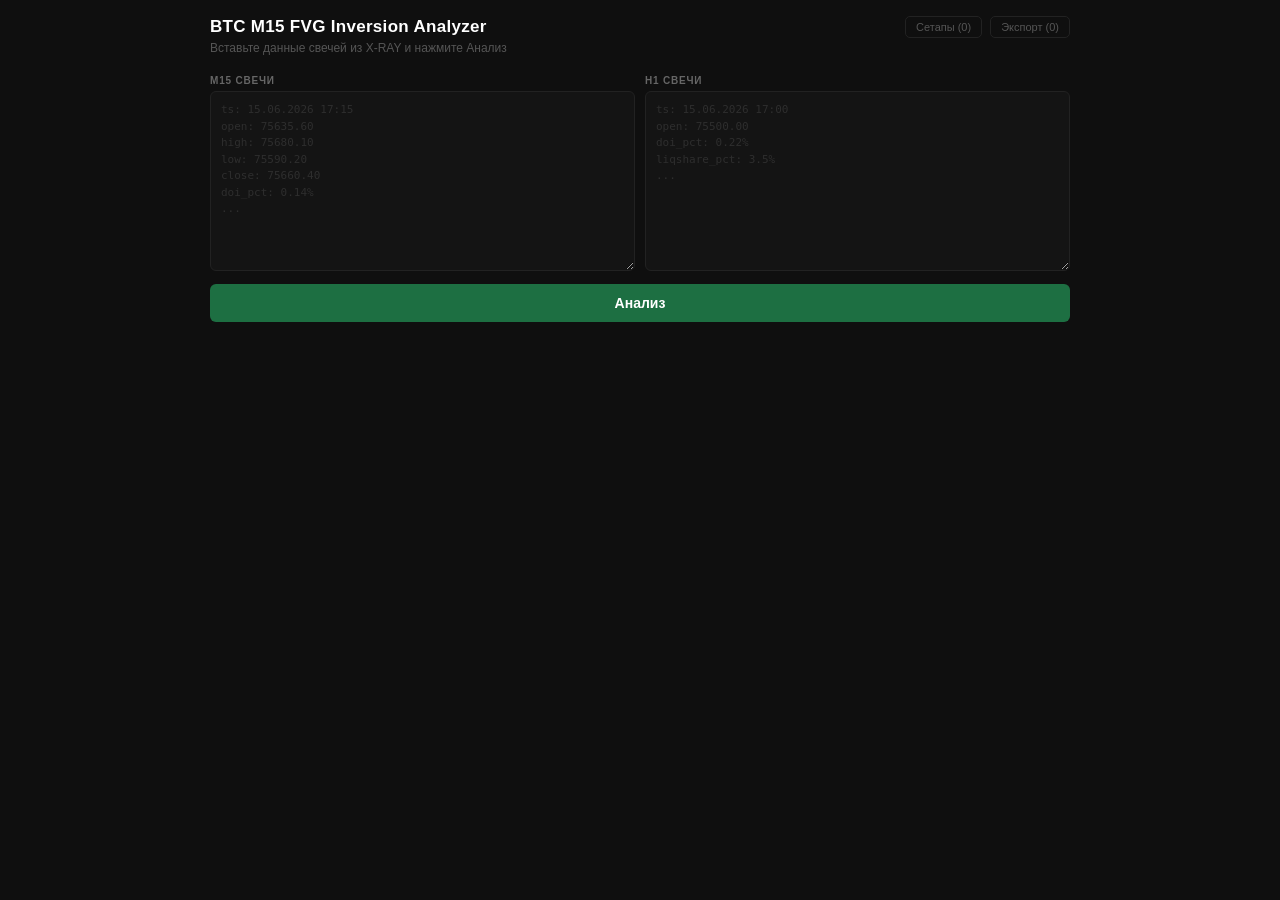
<file: index.html>
<!DOCTYPE html>
<html lang="ru">
<head>
  <meta charset="UTF-8">
  <meta name="viewport" content="width=device-width, initial-scale=1.0">
  <title>BTC M15 FVG Inversion</title>
  <link rel="stylesheet" href="css/style.css?v=1787237256">
</head>
<body>
<div class="app">

  <div class="header">
    <div class="header-top">
      <h1>BTC M15 FVG Inversion Analyzer</h1>
      <div style="display:flex;gap:8px">
        <button class="btn-export" id="btnSetups" onclick="openSetupsModal()">Сетапы (0)</button>
        <button class="btn-export" id="btnExport" onclick="exportSetups()">Экспорт (0)</button>
      </div>
    </div>
    <p>Вставьте данные свечей из X-RAY и нажмите Анализ</p>
  </div>

  <div class="input-grid">
    <div class="input-block">
      <label>M15 свечи</label>
      <textarea id="m15Input" placeholder="ts: 15.06.2026 17:15&#10;open: 75635.60&#10;high: 75680.10&#10;low: 75590.20&#10;close: 75660.40&#10;doi_pct: 0.14%&#10;..."></textarea>
    </div>
    <div class="input-block">
      <label>H1 свечи</label>
      <textarea id="h1Input" placeholder="ts: 15.06.2026 17:00&#10;open: 75500.00&#10;doi_pct: 0.22%&#10;liqshare_pct: 3.5%&#10;..."></textarea>
    </div>
  </div>

  <button class="btn-analyze" onclick="runAnalysis()">Анализ</button>

  <div class="errors" id="errors"></div>
  <div class="report" id="report"></div>

  <!-- ── Расширенный анализ ─────────────────────────────────── -->
  <div class="ext-section" id="extSection">

    <div class="ext-divider">
      <div class="ext-divider-line"></div>
      <span class="ext-divider-label">Расширенный анализ</span>
      <div class="ext-divider-line"></div>
    </div>

    <!-- Тренд D -->
    <div class="ext-card">
      <div class="ext-card-label">Тренд D</div>
      <div class="ext-trend-row">
        <button class="ext-trend-btn" id="extTrendLong"  onclick="setExtTrend('long')">ЛОНГ</button>
        <button class="ext-trend-btn" id="extTrendShort" onclick="setExtTrend('short')">ШОРТ</button>
      </div>
      <div id="extSetupTypeTag" style="margin-top:8px;display:flex;align-items:center;gap:8px;min-height:24px"></div>
      <div id="extCounterBanner" class="ext-counter-banner" style="display:none">
        ⚠ СТРОГАЯ РЕКОМЕНДАЦИЯ: риск/ревард 1:1, встать в б/у до слома старшей структуры
      </div>
      <details class="ext-trend-details">
        <summary id="extTrendSummary">Как определять тренд D</summary>
        <div class="ext-trend-info">
          <p class="ext-ti-lead">Перед поиском сделки определяем тренд на D. Тренд действует, пока дневная структура не сломана.</p>

          <div class="ext-ti-section">
            <div class="ext-ti-heading">Слом структуры D</div>
            <ul class="ext-ti-list">
              <li>Ключевая вершина (для лонга — минимум, для шорта — максимум) пробита <b>телом</b> свечи</li>
              <li>Следующая свеча <b>закрепляет</b> пробой закрытием по ту сторону</li>
              <li>Пробой одной свечой без закрепления — <b>ложный</b>, сломом не считается</li>
            </ul>
          </div>

          <div class="ext-ti-section">
            <div class="ext-ti-heading">SMS — ранний признак смены</div>
            <ul class="ext-ti-list">
              <li>Слом <b>микроструктуры</b> на D происходит раньше слома глобальной структуры</li>
              <li>Служит первым предупреждением о возможном развороте тренда</li>
            </ul>
          </div>

          <img src="img/trend-d-structure.png" alt="Структура D" class="ext-trend-img" onerror="this.style.display='none'">
        </div>
      </details>
    </div>

    <!-- Старший фактор -->
    <div class="ext-card">
      <div class="ext-card-label">Старший фактор</div>
      <div class="ext-row">
        <div class="ext-field">
          <span class="ext-field-label">Снятие ликвидности</span>
          <select id="extSweep" class="ext-select" onchange="extSyncReturn()">
            <option value="none">Снятия нет</option>
            <option value="h4">Снятие H4</option>
            <option value="d">Снятие D</option>
            <option value="w">Снятие W</option>
          </select>
        </div>
        <div class="ext-field">
          <span class="ext-field-label">Тест имбаланса</span>
          <select id="extImbalance" class="ext-select">
            <option value="none">Теста нет</option>
            <option value="h4">Тест имба H4</option>
            <option value="d">Тест имба D</option>
            <option value="w">Тест имба W</option>
          </select>
        </div>
      </div>
      <div class="ext-field">
        <span class="ext-field-label">Тест OB</span>
        <select id="extOb" class="ext-select">
          <option value="none">OB нет</option>
          <option value="h4">Тест OB H4</option>
          <option value="dw">Тест OB D/W</option>
        </select>
      </div>
    </div>

    <!-- Возврат и дистанция -->
    <div class="ext-card">
      <div class="ext-card-label">Возврат и дистанция</div>
      <div class="ext-row">
        <div class="ext-field">
          <span class="ext-field-label">Возврат за снятый уровень</span>
          <select id="extReturn" class="ext-select" disabled>
            <option value="no">Возврата не было</option>
            <option value="yes">Возврат был</option>
          </select>
        </div>
        <div class="ext-field">
          <span class="ext-field-label">Дистанция · авто</span>
          <div class="ext-auto-val" id="extDistDisplay">—</div>
        </div>
      </div>
    </div>

    <!-- OI авто -->
    <div class="ext-card">
      <div class="ext-card-label">OI · авто</div>
      <div class="ext-row">
        <div class="ext-field">
          <span class="ext-field-label">Чистый OI (net)</span>
          <div class="ext-auto-val" id="extOiRangeDisplay">—</div>
        </div>
        <div class="ext-field">
          <span class="ext-field-label">Тип набора OI</span>
          <div class="ext-auto-val" id="extOiTypeDisplay">—</div>
        </div>
      </div>
    </div>

    <!-- MACD -->
    <div class="ext-card">
      <div class="ext-card-label">MACD</div>
      <div id="extMacdBox"></div>
    </div>

    <button class="ext-calc-btn" onclick="calculateExt()">Рассчитать</button>

    <div id="extResult"></div>
    <div id="extCombined"></div>

    <button class="btn-save" id="btnSave" onclick="openSaveModal()">Сохранить сетап</button>

  </div>

</div>

<!-- ── Save Modal ── -->
<div class="modal-overlay" id="saveModal">
  <div class="modal">
    <div class="modal-title">Сохранить сетап</div>
    <div class="modal-field">
      <label>Исход</label>
      <select id="saveOutcome" onchange="onOutcomeChange()">
        <option value="">— выберите —</option>
        <option value="тейк">Тейк</option>
        <option value="стоп">Стоп</option>
      </select>
    </div>
    <div class="modal-field" id="saveRRRow" style="display:none">
      <label>R/R</label>
      <input type="text" id="saveRR" placeholder="например 1:1.5">
    </div>
    <div class="modal-field">
      <label>Старший контекст</label>
      <select id="saveSeniorCtx">
        <option value="">— выберите —</option>
        <option value="есть">Есть старший контекст</option>
        <option value="нет">Нет старшего контекста</option>
      </select>
    </div>
    <div class="modal-field">
      <label>Реальная глубина теста</label>
      <select id="saveTestDepth">
        <option value="">— выберите —</option>
        <option value="Мелкий">Мелкий</option>
        <option value="Средний">Средний</option>
        <option value="Глубокий">Глубокий</option>
        <option value="К Pivot">К Pivot</option>
        <option value="Провал">Провал</option>
        <option value="Без теста">Без теста</option>
      </select>
    </div>
    <div class="modal-field">
      <label>Расхождение теста с реальностью</label>
      <select id="saveTestMismatch">
        <option value="">— выберите —</option>
        <option value="да">Да</option>
        <option value="нет">Нет</option>
      </select>
    </div>
    <div class="modal-field">
      <label>Цена теста (фактическая)</label>
      <input type="text" id="saveActualTestPrice" placeholder="необязательно">
    </div>
    <div class="modal-field">
      <label>Заметка</label>
      <textarea id="saveNotes" rows="2" placeholder="необязательно"></textarea>
    </div>
    <div class="modal-actions">
      <button class="btn-modal-cancel" onclick="closeSaveModal()">Отмена</button>
      <button class="btn-modal-confirm" onclick="confirmSave()">Сохранить</button>
    </div>
  </div>
</div>

<!-- ── Setups Modal ── -->
<div class="modal-overlay" id="setupsModal">
  <div class="modal modal-wide">
    <div class="modal-title" id="setupsModalTitle">Сохранённые сетапы</div>
    <div class="setups-list" id="setupsList"></div>
    <div class="modal-actions">
      <button class="btn-modal-cancel" onclick="closeSetupsModal()">Закрыть</button>
      <button class="btn-delete-all" id="btnDeleteAll" onclick="deleteAllSetups()">Удалить все</button>
    </div>
  </div>
</div>

<script src="js/parser.js?v=1787237256"></script>
<script src="js/detection.js?v=1787237256"></script>
<script src="js/metrics.js?v=1787237256"></script>
<script src="js/scoring.js?v=1787237256"></script>
<script src="js/scoring_mvp.js?v=1787237256"></script>
<script>

// ── Последний анализ (для сохранения) ────────────────────────
let _lastSc = null, _lastDet = null, _lastMx = null;

// ── Цвета ─────────────────────────────────────────────────────
const VERDICT_COLORS = {
  'Сильный сетап':       '#2ea043',
  'Рабочий сетап':       '#3fb950',
  'Стандартная инверсия':'#d4a017',
  'Ослабленная инверсия':'#e38a11',
  'Не брать':            '#c0392b',
};

function scoreColor(score, max) {
  const p = score / max;
  if (p >= 0.70) return '#2ea043';
  if (p >= 0.40) return '#d4a017';
  return '#c0392b';
}

const TEST_COLORS = {
  'Мелкий':       '#2ea043',
  'Средний':      '#d4a017',
  'Глубокий':     '#e38a11',
  'К Pivot':      '#c0392b',
  'Риск провала': '#c0392b',
  'Без теста':    '#555',
};


function testIndicatorHtml(et, invClose, pivotVal) {
  const lv  = et.level;
  const rng = et.range;

  const z = (id, color) => {
    if (id === lv) {
      return `<div class="ts-zone" style="background:${color}18;color:${color}">
        <span>${id}</span><span class="ts-zone-range">${rng}</span>
      </div>`;
    }
    return `<div class="ts-zone inactive">${id}</div>`;
  };

  const noTestHtml = lv === 'Без теста'
    ? `<div class="ts-zone" style="background:#3fb95018;color:#3fb950"><span>↑ Без теста</span><span class="ts-zone-range">тест не ожидается</span></div>`
    : `<div class="ts-zone inactive" style="font-size:10px">↑ Без теста</div>`;

  const provalHtml = lv === 'Риск провала'
    ? `<div class="ts-zone" style="background:#c0392b18;color:#c0392b"><span>↓ Риск провала</span><span class="ts-zone-range">${rng}</span></div>`
    : `<div class="ts-zone inactive" style="font-size:10px">↓ Риск провала</div>`;

  return `<div class="test-scale">
    ${noTestHtml}
    <div class="ts-sep"></div>
    <div class="ts-marker ts-inv">● Инверсия · ${invClose}</div>
    ${z('Мелкий',  '#2ea043')}
    ${z('Средний', '#d4a017')}
    ${z('Глубокий', '#e38a11')}
    <div class="ts-sep"></div>
    <div class="ts-marker ts-piv">● Pivot · ${pivotVal}</div>
    ${provalHtml}
  </div>`;
}

function chipColor(label, mx, det) {
  const g = mx.gross_oi ?? 0;
  const n = mx.net_oi   ?? 0;
  const r = (mx.retention_ratio ?? 1) * 100;
  const s = det.skew_depth ?? 0;
  const h = mx.h1_doi_pct ?? 0;
  const l = mx.inv_liqshare_pct ?? 0;
  if (label === 'gross OI')    return g < 0.20 ? '#e05555' : null;
  if (label === 'net OI')      return n < 0.10 ? '#e05555' : n < 0.20 ? '#d4a017' : null;
  if (label === 'retention')   return r < 15   ? '#e05555' : r < 40   ? '#d4a017' : null;
  if (label === 'skew depth') {
    const z = mx.ip_zone;
    if (z === 'critical' || z === 'outside') return '#e05555';
    if (z === 'weak') return '#d4a017';
    return null;
  }
  if (label === 'OI за окно')  return n < 0    ? '#e05555' : n < 0.20  ? '#d4a017' : null;
  // пороги по калибровке X-RAY: 0.3% — сквиз, 0.2% — предупреждение
  if (label === 'ликвидации')  return l >= 0.3 ? '#e05555' : l >= 0.2 ? '#d4a017' : null;
  return null;
}

function h1LimbHtml(limbPct, direction) {
  if (limbPct == null) return '<span style="color:#777">не определены</span>';
  const abs        = Math.abs(limbPct).toFixed(0);
  const longShare  = ((1 + limbPct / 100) / 2 * 100).toFixed(1);
  const shortShare = ((1 - limbPct / 100) / 2 * 100).toFixed(1);
  const G = '#3fb950', R = '#e05555', N = '#555';
  // Нижняя строка — просто опознание сторон: лонги зелёным, шорты красным.
  const sub = `<br><span style="font-size:10px;color:${N}">Из 100% ликвидаций: </span><span style="font-size:10px;color:${G}">${longShare}% — лонгов</span><span style="font-size:10px;color:${N}">, </span><span style="font-size:10px;color:${R}">${shortShare}% — шортов</span>`;
  if (Math.abs(limbPct) < 5) return `<span style="color:${N}">поровну</span>${sub}`;
  const side = limbPct > 0 ? 'лонгов' : 'шортов';
  // Цвет верхней строки — по смыслу для сделки, а не по знаку.
  // Вынесло нашу сторону — предупреждение. Вынесло противоположную — топливо.
  const against = direction === 'long' ? limbPct > 0 : limbPct < 0;
  const C   = against ? R : G;
  const tag = against ? ' — выбило нашу сторону' : ' — выбило противоположную сторону';
  return `<span style="color:${C}">перевес ликвидаций в сторону ${side} на ${abs}%${tag}</span>${sub}`;
}

function h1CvdHtml(sign) {
  if (sign === 1)  return '<span style="color:#3fb950">▲ суммарная лонговая агрессия</span>';
  if (sign === -1) return '<span style="color:#e05555">▼ суммарная шортовая агрессия</span>';
  return '— нейтрально';
}

function skewHint(sd, mx) {
  const z = mx?.ip_zone;
  if (z === 'critical') return 'implied_price ниже Pivot — стоп';
  if (z === 'outside')  return 'implied_price ниже зоны FVG — тест может уйти глубже';
  if (z === 'weak')     return 'implied_price в нижней части FVG — тест вглубь зоны';
  if (z === 'strong') {
    if (sd == null || sd <= 0) return 'implied_price выше инверсии';
    if (sd < 0.33) return 'implied_price в верхней части FVG — поддержка сильная';
    return 'implied_price в верхней части FVG';
  }
  return null;
}

function oiZoneHtml(below, fvg, inv, pctFn) {
  const cell = (lbl, val, col) => {
    const w = Math.min(100, Math.round((val ?? 0) * 100));
    return `<div class="oi-zone-cell">
      <div class="oi-zone-cell-label">${lbl}</div>
      <div class="oi-zone-cell-value" style="color:${col}">${pctFn(val)}</div>
      <div class="oi-zone-mini-bar"><div class="oi-zone-mini-fill" style="width:${w}%;background:${col}"></div></div>
    </div>`;
  };
  return `<div class="oi-zone-block">
    <div class="oi-zone-title">OI по зонам</div>
    <div class="oi-zone-grid">
      ${cell('перед FVG',       below, '#3fb950')}
      ${cell('внутри FVG',     fvg,   '#f0c020')}
      ${cell('свеча инверсии', inv,   '#d45010')}
    </div>
  </div>`;
}

// ── Построение отчёта ─────────────────────────────────────────
function buildReport(sc, det, mx) {
  const vColor = VERDICT_COLORS[sc.verdict] || '#888';
  const b      = sc.blocks;

  // Направление
  const dirClass = det.direction === 'long' ? 'badge-long' : 'badge-short';
  const dirText  = det.direction === 'long' ? 'LONG' : 'SHORT';

  // CVD badge
  const isLong      = det.direction === 'long';
  const cvdSign     = mx.m15_cvd_sign ?? 0;
  const cvdNeutral  = cvdSign === 0;
  const cvdWithDir  = !cvdNeutral && (isLong ? cvdSign > 0 : cvdSign < 0);
  const cvdBadgeCls = cvdNeutral ? 'badge-cvd-neutral' : (cvdSign > 0 ? 'badge-cvd-long' : 'badge-cvd-short');
  const cvdBadgeTxt = cvdNeutral ? '— CVD' : (cvdSign > 0 ? '▲ CVD лонг' : '▼ CVD шорт');
  const cvdStatusCls = cvdNeutral ? 'cvd-status-neutral' : (cvdWithDir ? 'cvd-status-ok' : 'cvd-status-warn');

  // FVG размер
  const fvgSize = det.fvg.imb_range_pct < 0.15 ? 'малый'
                : det.fvg.imb_range_pct <= 0.40 ? 'средний' : 'большой';

  // ── Карточка вердикта ─────────────────────────────────────
  const verdictCard = `
    <div class="rc verdict-card" style="border-left-color: ${vColor}">
      <div class="score-row">
        <div class="score-num" style="color:${vColor}">${sc.total}<span class="score-denom">/100</span></div>
        <div class="verdict-label" style="color: ${vColor}">${sc.verdict}</div>
      </div>
      <div class="total-bar-track">
        <div class="total-bar-fill" style="width: ${sc.total}%; background: ${vColor}"></div>
      </div>
      <div class="meta-row">
        <span class="badge ${dirClass}">${dirText}</span>
        <span class="meta-tag">FVG <b>${det.fvg.lower_fvg} – ${det.fvg.upper_fvg}</b> · ${det.fvg.imb_range_pct}% (${fvgSize})</span>
        <span class="meta-tag">Pivot <b>${det.pivot.value}</b></span>
        <span class="meta-tag">Инверсия <b>${det.inversion.close}</b></span>
      </div>
      <div class="cvd-row">
        <span class="badge ${cvdBadgeCls}">${cvdBadgeTxt}</span>
        <span class="cvd-row-status ${cvdStatusCls}">${cvdNeutral ? '— CVD нейтрален' : cvdWithDir ? '✓ Поток подтверждает направление' : '✕ Дивергенция — поток против'}</span>
      </div>
    </div>`;

  // ── Итоговое заключение ───────────────────────────────────
  const conclusionCard = sc.conclusion ? `
    <div class="rc conclusion-card">
      <div class="section-title">Аналитическое заключение</div>
      <p class="conclusion-text">${sc.conclusion}</p>
    </div>` : '';

  // ── Стоп-флаги ────────────────────────────────────────────
  const stopHtml = sc.stopFlags.length > 0 ? `
    <div class="rc flags-card">
      <div class="section-title">Стоп-флаги</div>
      ${sc.stopFlags.map(f => `<div class="flag-item flag-stop">⛔ ${f}</div>`).join('')}
    </div>` : '';

  // ── Красные флаги ─────────────────────────────────────────
  const redHtml = sc.redFlags.length > 0 ? `
    <div class="rc flags-card">
      <div class="section-title">Предупреждения</div>
      ${sc.redFlags.map(f => `<div class="flag-item flag-red">⚠ ${f}</div>`).join('')}
    </div>` : '';

  // ── Блоки ─────────────────────────────────────────────────
  const BLOCKS = [
    { key:'block1', name:'Energy',           max:14 },
    { key:'block2', name:'OI Placement',     max:11 },
    { key:'block3', name:'OI Retention',     max:13 },
    { key:'block4', name:'Механика захвата', max:16 },
    { key:'block5', name:'Re-Auction',       max:13 },
    { key:'block6', name:'Geometry',         max:8  },
    { key:'block8', name:'Skew',             max:7  },
    { key:'block9', name:'Пересечение зоны', max:18 },
  ];

  const blocksHtml = BLOCKS.map(bl => {
    const d     = b[bl.key];
    const color = scoreColor(d.score, bl.max);
    const width = Math.round(d.score / bl.max * 100);
    return `
      <div class="block-row">
        <div class="block-header">
          <span class="block-name">${bl.name}</span>
          <span class="block-score" style="color:${color}">${d.score} / ${bl.max}</span>
        </div>
        <div class="block-bar-track">
          <div class="block-bar-fill" style="width:${width}%; background:${color}"></div>
        </div>
        <div class="block-label">${d.label}</div>
        ${d.comment ? `<div class="block-comment">${d.comment}</div>` : ''}
        ${bl.key === 'block3' ? `<div class="block-disclaimer">⚠ Сторону снятия OI на M15 точно установить невозможно — логика оценивает только тайминг.</div>` : ''}
      </div>`;
  }).join('');

  const blocksCard = `
    <div class="rc">
      <div class="section-title">Блоки оценки</div>
      ${blocksHtml}
    </div>`;

  // ── Ожидаемый тест ────────────────────────────────────────
  const et = sc.expectedTest;
  const testColor = TEST_COLORS[et.level] || '#555';
  const testCard = `
    <div class="rc" style="border-left: 3px solid ${testColor}">
      <div class="section-title">Ожидаемый тест</div>
      ${testIndicatorHtml(et, det.inversion.close, det.pivot.value)}
      <div class="test-comment">${et.comment}</div>
    </div>`;

  // ── Метрики ───────────────────────────────────────────────
  const pctStr = v => v != null ? (v * 100).toFixed(1) + '%' : '—';
  const metrics = [
    { label:'gross OI',    sub:'объём набранных позиций',       value: mx.gross_oi  + '%'           },
    { label:'net OI',      sub:'чистый остаток OI',             value: mx.net_oi    + '%'           },
    { label:'retention',   sub:'удержание позиции',             value: pctStr(mx.retention_ratio)   },
    { label:'↓+FVG zone',  sub:'OI ниже точки инверсии',       value: pctStr((mx.share_below??0)+(mx.share_fvg??0)) },
    { label:'FVG vol',     sub:'объём внутри зоны',             value: pctStr(mx.fvg_volume_share)  },
    { label:'skew depth',  sub:'отрыв implied_price от цены инверсии', value: det.skew_depth != null ? det.skew_depth.toFixed(3) : '—', hint: skewHint(det.skew_depth, mx) },
    { label:'OI за окно',  sub:'прирост позиций от Pivot до инверсии', value: mx.net_oi + '%'      },
    { label:'ликвидации',  sub:'доля от объёма свечи инверсии', value: mx.inv_liqshare_pct != null ? mx.inv_liqshare_pct.toFixed(3) + '%' : 'не определены' },
    { label:'длина хода',  sub:'свечей от пивота до инверсии', value: mx.oi_window_count + ' св.'  },
  ];
  const metricsHtml = metrics.map(m => {
    const c = chipColor(m.label, mx, det);
    return `
    <div class="metric-chip">
      <div class="metric-chip-label">${m.label}</div>
      <div class="metric-chip-sub">${m.sub}</div>
      <div class="metric-chip-value" ${c ? `style="color:${c}"` : ''}>${m.value}</div>
      ${m.hint ? `<div class="metric-chip-hint">${m.hint}</div>` : ''}
    </div>`;
  }).join('');

  const metricsCard = `
    <div class="rc">
      <div class="section-title">Ключевые метрики</div>
      <div class="metrics-grid">${metricsHtml}</div>
    </div>`;

  // ── Параметры ─────────────────────────────────────────────
  const renderRow = ([k, sub, v]) =>
    `<div class="detail-row">
      <div class="detail-key-group">
        <span class="detail-key">${k}</span>
        ${sub ? `<span class="detail-subtitle">${sub}</span>` : ''}
      </div>
      <span class="detail-val">${v}</span>
    </div>`;

  const rowsBefore = [
    ['FVG',           null,                   `${det.fvg.lower_fvg} – ${det.fvg.upper_fvg}`],
    ['Инверсия',      null,                   `${det.inversion.ts} · close ${det.inversion.close}`],
    ['Pivot',         null,                   `${det.pivot.ts} · ${det.pivot.value}`],
    ['implied_price', 'цена расположения OI', det.inversion.implied_price ?? '—'],
    ['imb_range',     'глубина имбаланса',    det.fvg.imb_range_pct + '%'],
  ];
  const rowsAfter = [
    ['сторона ликвидаций', 'кого вынесло на свече инверсии', h1LimbHtml(mx.inv_limb_pct, det.direction)],
  ];

  const _ls   = mx.inv_liqshare_pct ?? 0;
  const _lmb  = mx.inv_limb_pct ?? 0;
  const _labs = Math.abs(_lmb);
  const _lopp = det.direction === 'long' ? _lmb > 0 : _lmb < 0;
  let limbNote = '';
  if (_lopp && _ls >= 0.3 && _labs > 25) {
    limbNote = `<div class="block-disclaimer" style="margin:4px 0 2px;color:#e05555">⚠ Сквиз против направления — на свече инверсии выбило нашу сторону. Риск, что движение шло за счёт противоположной стороны</div>`;
  } else if (_lopp && _ls >= 0.2 && _labs > 30) {
    limbNote = `<div class="block-disclaimer" style="margin:4px 0 2px;color:#d4a017">⚠ Заметный перевес ликвидаций против направления — на свече инверсии выбивало нашу сторону</div>`;
  }

  const crossComment = (mx.share_fvg ?? 0) >= 0.5 && (mx.ip_zone === 'strong' || mx.ip_zone === 'weak')
    ? `<div class="block-disclaimer" style="margin:6px 0 2px">Доля OI внутри имбаланса и implied_price совпадают по зоне — OI будет защищать уровень при тесте.</div>`
    : '';

  const detailsHtml =
    rowsBefore.map(renderRow).join('') +
    oiZoneHtml(mx.share_below, mx.share_fvg, mx.share_inv, pctStr) +
    crossComment +
    rowsAfter.map(renderRow).join('') +
    limbNote;

  const detailsCard = `
    <div class="rc">
      <div class="section-title">Параметры</div>
      ${detailsHtml}
    </div>`;

  return verdictCard + conclusionCard + stopHtml + redHtml + blocksCard + testCard + metricsCard + detailsCard;
}

// ── Запуск анализа ────────────────────────────────────────────
function runAnalysis() {
  const m15Text  = document.getElementById('m15Input').value;
  const h1Text   = document.getElementById('h1Input').value;
  const errorsEl = document.getElementById('errors');
  const reportEl = document.getElementById('report');

  errorsEl.classList.remove('visible');
  reportEl.classList.remove('visible');
  reportEl.innerHTML = '';

  const parsed = parseInput(m15Text, h1Text);
  if (parsed.errors.length > 0) {
    errorsEl.innerHTML = parsed.errors.map(e => `<p>⚠ ${e}</p>`).join('');
    errorsEl.classList.add('visible');
    return;
  }

  const det = detect(parsed.m15);
  if (!det.ok) {
    errorsEl.innerHTML = det.errors.map(e => `<p>⚠ ${e}</p>`).join('');
    errorsEl.classList.add('visible');
    return;
  }

  const mx = computeMetrics(parsed.m15, parsed.h1, det);
  const sc = computeScore(parsed.m15, parsed.h1, det, mx);

  _lastSc = sc; _lastDet = det; _lastMx = mx;

  reportEl.innerHTML = buildReport(sc, det, mx);
  reportEl.classList.add('visible');
  reportEl.scrollIntoView({ behavior: 'smooth', block: 'start' });
  initExtSection();
}

// ── Сохранение и экспорт ─────────────────────────────────────
function openSaveModal() {
  if (!_lastSc) return;
  document.getElementById('saveOutcome').value = '';
  document.getElementById('saveRR').value = '';
  document.getElementById('saveRRRow').style.display = 'none';
  document.getElementById('saveSeniorCtx').value = '';
  document.getElementById('saveTestDepth').value = '';
  document.getElementById('saveTestMismatch').value = '';
  document.getElementById('saveActualTestPrice').value = '';
  document.getElementById('saveNotes').value = '';
  document.getElementById('saveModal').classList.add('visible');
}

function closeSaveModal() {
  document.getElementById('saveModal').classList.remove('visible');
}

function onOutcomeChange() {
  const v = document.getElementById('saveOutcome').value;
  document.getElementById('saveRRRow').style.display = v === 'тейк' ? 'flex' : 'none';
}

function confirmSave() {
  const outcome         = document.getElementById('saveOutcome').value;
  const rr              = document.getElementById('saveRR').value.trim();
  const seniorCtx       = document.getElementById('saveSeniorCtx').value;
  const testDepth       = document.getElementById('saveTestDepth').value;
  const testMismatch    = document.getElementById('saveTestMismatch').value;
  const actualTestPrice = document.getElementById('saveActualTestPrice').value.trim();
  const notes           = document.getElementById('saveNotes').value.trim();
  if (!outcome || !testDepth) { alert('Укажите исход и глубину теста'); return; }

  const sc = _lastSc, det = _lastDet, mx = _lastMx;
  const b  = sc.blocks;
  const setup = {
    saved_at: new Date().toISOString(),
    outcome,
    rr: outcome === 'тейк' ? (rr || null) : null,
    senior_context: seniorCtx || null,
    actual_test: testDepth,
    test_mismatch: testMismatch || null,
    notes: notes || null,
    // Идентификация
    direction: det.direction,
    inversion_ts: det.inversion.ts,
    inversion_close: det.inversion.close,
    pivot_ts: det.pivot.ts,
    pivot_price: det.pivot.value,
    implied_price: det.inversion.implied_price ?? null,
    fvg_lower: det.fvg.lower_fvg,
    fvg_upper: det.fvg.upper_fvg,
    imb_range_pct: det.fvg.imb_range_pct,
    skew_depth: det.skew_depth ?? null,
    // Скоринг
    total_score: sc.total,
    verdict: sc.verdict,
    stop_flags: sc.stopFlags,
    red_flags: sc.redFlags,
    expected_test_level: sc.expectedTest.level,
    expected_test_range: sc.expectedTest.range,
    // Блоки
    block1: b.block1.score, block2: b.block2.score,
    block3: b.block3.score, block4: b.block4.score,
    block4_scenario: b.block4.label,
    block5: b.block5.score, block6: b.block6.score,
    block8: b.block8.score, block9: b.block9.score,
    // Метрики
    gross_oi: mx.gross_oi, net_oi: mx.net_oi,
    retention_ratio: mx.retention_ratio,
    share_below: mx.share_below, share_fvg: mx.share_fvg, share_inv: mx.share_inv,
    fvg_volume_share: mx.fvg_volume_share,
    h1_doi_pct: mx.h1_doi_pct, h1_liqshare_pct: mx.h1_liqshare_pct,
    h1_limb_pct: mx.h1_limb_pct, m15_cvd_sign: mx.m15_cvd_sign,
    oi_window_count: mx.oi_window_count,
    h1_candle_count: mx.h1_candle_count ?? null,
    // Новые поля
    ip_zone: mx.ip_zone ?? null,
    block3_scenario: b.block3.scenario ?? null,
    exit_pre_fvg: mx.exit_pre_fvg ?? null,
    exit_in_fvg: mx.exit_in_fvg ?? null,
    body_pct_inv: mx.inv?.body_pct ?? null,
    cvd_sign_inv: mx.inv?.cvd_sign ?? null,
    // Поля для будущей калибровки порогов (блоки 4 и 9)
    cvd_pct_inv:  mx.inv?.cvd_pct  ?? null,
    clv_pct_inv:  mx.inv?.clv_pct  ?? null,
    doi_pct_inv:  mx.inv?.doi_pct  ?? null,
    h1_liq_long:  mx.h1_liq_long   ?? null,
    h1_liq_short: mx.h1_liq_short  ?? null,
    h1_liq_clean:    mx.h1_liq_clean    ?? null,
    h1_liq_method:   mx.h1_liq_method   ?? null,
    h1_liq_mismatch: mx.h1_liq_mismatch ?? null,
    inv_liqshare_pct: mx.inv_liqshare_pct ?? null,
    inv_limb_pct:     mx.inv_limb_pct     ?? null,
    inv_liq_long:     mx.inv_liq_long     ?? null,
    inv_liq_short:    mx.inv_liq_short    ?? null,
    inv_liq_known:    mx.inv_liq_known    ?? null,
    inv_liq_method:   mx.inv_liq_method   ?? null,
    actual_test_price: actualTestPrice ? parseFloat(actualTestPrice) || actualTestPrice : null,
    no_test_prob: sc.noTestProb ?? null,
    // Расширенный анализ
    ext_trend:        _extTrend || null,
    ext_setup_type:   _lastExtSc?.setupType   || null,
    ext_score:        _lastExtSc?.score        ?? null,
    ext_verdict:      _lastExtSc?.verdict      || null,
    ext_sweep:        _lastExtSc ? document.getElementById('extSweep').value     : null,
    ext_imbalance:    _lastExtSc ? document.getElementById('extImbalance').value : null,
    ext_ob:           _lastExtSc ? document.getElementById('extOb').value        : null,
    ext_return:       _lastExtSc ? document.getElementById('extReturn').value    : null,
    ext_macd:         _lastExtSc ? getExtMacd() : null,
    ext_oi_range:     _lastExtSc?.oiRange      || null,
    ext_oi_type:      _lastExtSc?.oiType       || null,
    ext_distance:     _lastExtSc?.distance     || null,
    ext_stop_reasons: _lastExtSc?.stopReasons  || null,
    ext_red_flags:    _lastExtSc?.redFlags     || null,
    ext_is_golden:    _lastExtSc?.golden?.isGolden || false,
    ext_golden_type:  _lastExtSc?.golden?.type || null,
  };

  const all = JSON.parse(localStorage.getItem('btc_fvg_setups') || '[]');
  all.push(setup);
  localStorage.setItem('btc_fvg_setups', JSON.stringify(all));
  closeSaveModal();
  updateExportBtn();
  updateSetupsBtn();
  const btn = document.getElementById('btnSave');
  if (btn) { btn.textContent = '✓ Сохранено'; setTimeout(() => { btn.textContent = 'Сохранить сетап'; }, 2000); }
}

function exportSetups() {
  const all = JSON.parse(localStorage.getItem('btc_fvg_setups') || '[]');
  if (!all.length) { alert('Нет сохранённых сетапов'); return; }
  const blob = new Blob([JSON.stringify(all, null, 2)], { type: 'application/json' });
  const url  = URL.createObjectURL(blob);
  const a    = document.createElement('a');
  a.href = url;
  a.download = `fvg_setups_${new Date().toISOString().slice(0,10)}.json`;
  a.click();
  URL.revokeObjectURL(url);
}

function exportSingleSetup(index) {
  const all = JSON.parse(localStorage.getItem('btc_fvg_setups') || '[]');
  const s = all[index];
  if (!s) return;
  const date = s.inversion_ts ? s.inversion_ts.replace(/[: ]/g, '-') : new Date(s.saved_at).toISOString().slice(0,10);
  const dir  = s.direction || 'unknown';
  const blob = new Blob([JSON.stringify(s, null, 2)], { type: 'application/json' });
  const url  = URL.createObjectURL(blob);
  const a    = document.createElement('a');
  a.href = url;
  a.download = `fvg_setup_${date}_${dir}.json`;
  a.click();
  URL.revokeObjectURL(url);
}

function updateExportBtn() {
  const all = JSON.parse(localStorage.getItem('btc_fvg_setups') || '[]');
  const btn = document.getElementById('btnExport');
  if (btn) btn.textContent = `Экспорт (${all.length})`;
}

function updateSetupsBtn() {
  const all = JSON.parse(localStorage.getItem('btc_fvg_setups') || '[]');
  const btn = document.getElementById('btnSetups');
  if (btn) btn.textContent = `Сетапы (${all.length})`;
}

function openSetupsModal() {
  renderSetupsList();
  document.getElementById('setupsModal').classList.add('visible');
}

function closeSetupsModal() {
  document.getElementById('setupsModal').classList.remove('visible');
}

function renderSetupsList() {
  const all = JSON.parse(localStorage.getItem('btc_fvg_setups') || '[]');
  const container  = document.getElementById('setupsList');
  const deleteBtn  = document.getElementById('btnDeleteAll');
  const titleEl    = document.getElementById('setupsModalTitle');
  titleEl.textContent = `Сохранённые сетапы (${all.length})`;

  if (all.length === 0) {
    container.innerHTML = '<div class="setups-empty">Нет сохранённых сетапов</div>';
    deleteBtn.style.display = 'none';
    return;
  }

  deleteBtn.style.display = '';
  const vColors = {
    'Сильный сетап':'#2ea043','Рабочий сетап':'#3fb950',
    'Стандартная инверсия':'#d4a017','Ослабленная инверсия':'#e38a11','Не брать':'#c0392b',
  };
  container.innerHTML = all.map((s, i) => {
    const d = new Date(s.saved_at);
    const date = isNaN(d) ? '—' : d.toLocaleString('ru-RU', { day:'2-digit', month:'2-digit', year:'2-digit', hour:'2-digit', minute:'2-digit' });
    const dir      = s.direction === 'long' ? 'LONG' : 'SHORT';
    const dirColor = s.direction === 'long' ? '#3fb950' : '#e05555';
    const vColor   = vColors[s.verdict] || '#888';
    const outcomeColor = s.outcome === 'тейк' ? '#3fb950' : s.outcome === 'стоп' ? '#e05555' : '#666';
    const cvdIcon  = s.m15_cvd_sign === 1 ? '▲' : s.m15_cvd_sign === -1 ? '▼' : '—';
    const cvdColor = s.m15_cvd_sign === 1 ? '#3fb950' : s.m15_cvd_sign === -1 ? '#e05555' : '#444';
    const testMatch = s.actual_test === s.expected_test_level
      ? `<span style="color:#3fb950">${s.actual_test}</span>`
      : `<span style="color:#d4a017">${s.actual_test || '—'}</span><span style="color:#444"> (ожид. ${s.expected_test_level || '—'})</span>`;
    const b4 = s.block4_scenario ? s.block4_scenario.split(' ').slice(0,2).join(' ') : '—';
    return `
      <div class="setup-item">
        <div class="setup-item-info">
          <div style="display:flex;align-items:center;gap:8px;flex-wrap:wrap">
            <span class="setup-item-dir" style="color:${dirColor}">${dir}</span>
            <span class="setup-item-score" style="color:${vColor}">${s.total_score}/100 · ${s.verdict}</span>
            <span style="color:${outcomeColor};font-size:11px;font-weight:700">${s.outcome || '—'}</span>
            ${s.rr ? `<span style="color:#888;font-size:11px">${s.rr}</span>` : ''}
          </div>
          <div style="display:flex;gap:10px;margin-top:3px;flex-wrap:wrap">
            <span style="font-size:11px;color:#555">${s.inversion_ts || '—'}</span>
            <span style="font-size:11px;color:#444">H1 CVD <span style="color:${cvdColor}">${cvdIcon}</span></span>
            <span style="font-size:11px;color:#444">ip: <span style="color:#888">${s.ip_zone || '—'}</span></span>
            <span style="font-size:11px;color:#444">${b4}</span>
          </div>
          <div style="margin-top:3px;font-size:11px;color:#555">
            Тест: ${testMatch}
            ${s.actual_test_price ? `<span style="color:#666"> · ${s.actual_test_price}</span>` : ''}
          </div>
        </div>
        <div style="display:flex;gap:4px">
          <button class="btn-dl-setup" onclick="exportSingleSetup(${i})" title="Скачать">↓</button>
          <button class="btn-delete-setup" onclick="deleteSetup(${i})" title="Удалить">✕</button>
        </div>
      </div>`;
  }).join('');
}

function deleteSetup(index) {
  const all = JSON.parse(localStorage.getItem('btc_fvg_setups') || '[]');
  all.splice(index, 1);
  localStorage.setItem('btc_fvg_setups', JSON.stringify(all));
  updateExportBtn();
  updateSetupsBtn();
  renderSetupsList();
}

function deleteAllSetups() {
  const all = JSON.parse(localStorage.getItem('btc_fvg_setups') || '[]');
  if (!all.length) return;
  if (!confirm(`Удалить все ${all.length} сетапов? Отменить нельзя.`)) return;
  localStorage.removeItem('btc_fvg_setups');
  updateExportBtn();
  updateSetupsBtn();
  renderSetupsList();
}

updateExportBtn();
updateSetupsBtn();

// ── Расширенный анализ ────────────────────────────────────────
let _extTrend = null, _lastExtSc = null;
const EXT_TFS = [['m15','M15'],['h1','H1'],['h2','H2'],['h4','H4'],['d','D']];

const OI_RANGE_LABELS = { lt02:'< 0.2%', '02_033':'0.2–0.33%', '034_059':'0.34–0.59%', '06_099':'0.6–0.99%', gte1:'≥ 1%' };
const OI_TYPE_LABELS  = { impulse13:'Импульсный · 1–3 св.', cluster46:'Кластер · 4–6 св.', micro:'Микронаборы', longMicro:'Длинный · микро' };
const DIST_LABELS     = { '1_4':'1–4 свечи', '5_25':'5–25 свечей', gt25:'> 25 свечей' };

function initExtSection() {
  if (!_lastDet || !_lastMx) return;

  // Show section first — so partial failures don't leave it invisible
  document.getElementById('extSection').classList.add('visible');

  // Reset UI
  _extTrend = null;
  _lastExtSc = null;
  document.getElementById('extTrendLong').className  = 'ext-trend-btn';
  document.getElementById('extTrendShort').className = 'ext-trend-btn';
  document.getElementById('extSetupTypeTag').innerHTML = '';
  document.getElementById('extCounterBanner').style.display = 'none';
  document.getElementById('extResult').innerHTML   = '';
  document.getElementById('extCombined').innerHTML = '';

  try {
    // Distance
    const d = _lastDet.inversion.idx - _lastDet.pivot.idx;
    const distCat = d <= 4 ? '1–4 свечи' : d <= 25 ? '5–25 свечей' : '> 25 свечей';
    document.getElementById('extDistDisplay').textContent = d + ' св. M15 · ' + distCat;
  } catch(e) { console.error('extDist:', e); }

  try {
    // OI Range
    const net = _lastMx.net_oi ?? 0;
    const netStr = net.toFixed(3) + '%';
    const oiRangeCls = net < 0.20 ? 'ext-badge-stop' : net < 0.34 ? 'ext-badge-warn' : 'ext-badge-ok';
    const oiRangeLbl = net < 0.20 ? '< 0.2%'
                     : net < 0.34 ? netStr + ' · 0.2–0.33%'
                     : net < 0.60 ? netStr + ' · 0.34–0.59%'
                     : net < 1.00 ? netStr + ' · 0.6–0.99%'
                     :               netStr + ' · ≥ 1%';
    document.getElementById('extOiRangeDisplay').innerHTML =
      '<span class="' + oiRangeCls + '">' + oiRangeLbl + '</span>';
  } catch(e) { console.error('extOiRange:', e); }

  try {
    // OI Type
    const oiType = _mvpOiType(_lastMx.oiCandles, _lastMx.gross_oi ?? 0);
    document.getElementById('extOiTypeDisplay').textContent = OI_TYPE_LABELS[oiType] || '—';
  } catch(e) { console.error('extOiType:', e); }

  // MACD
  initExtMacd();

  // Return field sync
  extSyncReturn();
}

function initExtMacd() {
  const box = document.getElementById('extMacdBox');
  box.innerHTML = '';
  EXT_TFS.forEach(function([id, label]) {
    const row = document.createElement('div');
    row.className = 'ext-macd-row';
    row.innerHTML =
      '<span class="ext-macd-tf">' + label + '</span>' +
      '<label class="ext-macd-opt ext-macd-long"><input type="radio" name="extMacd_' + id + '" value="long"> Лонг</label>' +
      '<label class="ext-macd-opt ext-macd-short"><input type="radio" name="extMacd_' + id + '" value="short"> Шорт</label>';
    box.appendChild(row);
  });
}

function setExtTrend(dir) {
  _extTrend = dir;
  document.getElementById('extTrendLong').className  = 'ext-trend-btn' + (dir === 'long'  ? ' ext-trend-sel-long'  : '');
  document.getElementById('extTrendShort').className = 'ext-trend-btn' + (dir === 'short' ? ' ext-trend-sel-short' : '');
  const sumEl = document.getElementById('extTrendSummary');
  if (sumEl) sumEl.className = dir === 'long' ? 'ext-sum-long' : 'ext-sum-short';
  updateExtSetupTag();
}

function updateExtSetupTag() {
  if (!_extTrend || !_lastDet) return;
  const isCounter = _extTrend !== _lastDet.direction;
  const dirText = _lastDet.direction === 'long' ? 'ЛОНГ' : 'ШОРТ';
  const dirCls  = _lastDet.direction === 'long' ? 'ext-dir-long' : 'ext-dir-short';
  const typeCls  = isCounter ? 'ext-type-counter' : 'ext-type-trend';
  const typeText = isCounter ? 'Контртрендовый сетап' : 'Трендовый сетап';
  document.getElementById('extSetupTypeTag').innerHTML =
    '<span class="' + typeCls + '">' + typeText + '</span>' +
    '<span class="ext-dir-badge ' + dirCls + '">' + dirText + '</span>';
  document.getElementById('extCounterBanner').style.display = isCounter ? 'block' : 'none';
}

function extSyncReturn() {
  const sweep = document.getElementById('extSweep').value;
  const ret   = document.getElementById('extReturn');
  ret.disabled = sweep === 'none';
  if (sweep === 'none') ret.value = 'no';
}

function getExtMacd() {
  const m = {};
  EXT_TFS.forEach(function([id]) {
    const el = document.querySelector('input[name="extMacd_' + id + '"]:checked');
    m[id] = el ? el.value : '';
  });
  return m;
}

function calculateExt() {
  if (!_lastDet || !_lastMx) { alert('Сначала запустите основной анализ'); return; }
  if (!_extTrend) { alert('Выберите направление тренда D'); return; }
  const data = {
    trend:       _extTrend,
    sweep:       document.getElementById('extSweep').value,
    imbalance:   document.getElementById('extImbalance').value,
    ob:          document.getElementById('extOb').value,
    returnLevel: document.getElementById('extReturn').value,
    macd:        getExtMacd(),
  };
  const sc2 = computeMvpScore(data, _lastDet, _lastMx);
  _lastExtSc = sc2;
  renderExtResult(sc2);
  if (_lastSc) renderExtCombined(_lastSc, sc2);
}

function renderExtResult(sc) {
  const vv  = sc.verdict.split(' · ')[0];
  const cls = sc.hasStop || vv === 'НЕ БРАТЬ'       ? 'ext-verdict-stop'
            : vv === 'СИЛЬНЫЙ СЕТАП'                 ? 'ext-verdict-strong'
            : vv === 'РАБОЧИЙ СЕТАП'                 ? 'ext-verdict-ok'
            : vv === 'УСЛОВНО РАБОЧИЙ СЕТАП'         ? 'ext-verdict-warn'
            : 'ext-verdict-stop';

  const stops = sc.stopReasons.length
    ? '<div class="ext-res-stops">' + sc.stopReasons.map(s => '<div class="ext-flag-stop">⛔ ' + s + '</div>').join('') + '</div>' : '';
  const reds  = sc.redFlags.length
    ? '<div class="ext-res-reds">'  + sc.redFlags.map(r => '<div class="ext-flag-red">⚠ '  + r + '</div>').join('') + '</div>' : '';
  const dets  = sc.details.length
    ? '<div class="ext-res-details"><ul>' + sc.details.map(d => '<li>' + d + '</li>').join('') + '</ul></div>' : '';
  const golden = sc.golden && sc.golden.isGolden
    ? '<div class="ext-golden"><div class="ext-golden-badge">★ Золотой сетап</div><div class="ext-golden-type">' + sc.golden.type + '</div><div class="ext-golden-comment">' + sc.golden.comment + '</div></div>' : '';

  document.getElementById('extResult').innerHTML =
    '<div class="ext-res-card">' +
      '<div class="ext-res-header">' +
        '<span class="ext-res-score">' + sc.score + '</span>' +
        '<span class="ext-verdict-badge ' + cls + '">' + sc.verdict + '</span>' +
        '<span class="ext-res-type">' + (sc.setupType === 'trend' ? 'трендовый' : 'контртрендовый') + '</span>' +
      '</div>' +
      golden +
      '<div class="ext-res-summary">' + sc.summary + '</div>' +
      stops + reds + dets +
      '<div class="ext-res-auto">' +
        '<span>net OI: <b>' + (sc.netOi ?? 0).toFixed(3) + '%</b> · ' + (OI_RANGE_LABELS[sc.oiRange] || '—') + '</span>' +
        '<span>тип OI: <b>' + (OI_TYPE_LABELS[sc.oiType] || '—') + '</b></span>' +
        '<span>дистанция: <b>' + (DIST_LABELS[sc.distance] || '—') + '</b></span>' +
      '</div>' +
    '</div>';
}

function renderExtCombined(sc1, sc2) {
  const text = buildCombinedConclusion(sc1, sc2);
  document.getElementById('extCombined').innerHTML =
    '<div class="ext-combined-card">' +
      '<div class="ext-combined-label">Общий вывод</div>' +
      '<div class="ext-combined-text">' + text + '</div>' +
    '</div>';
}
</script>

</body>
</html>
</file>
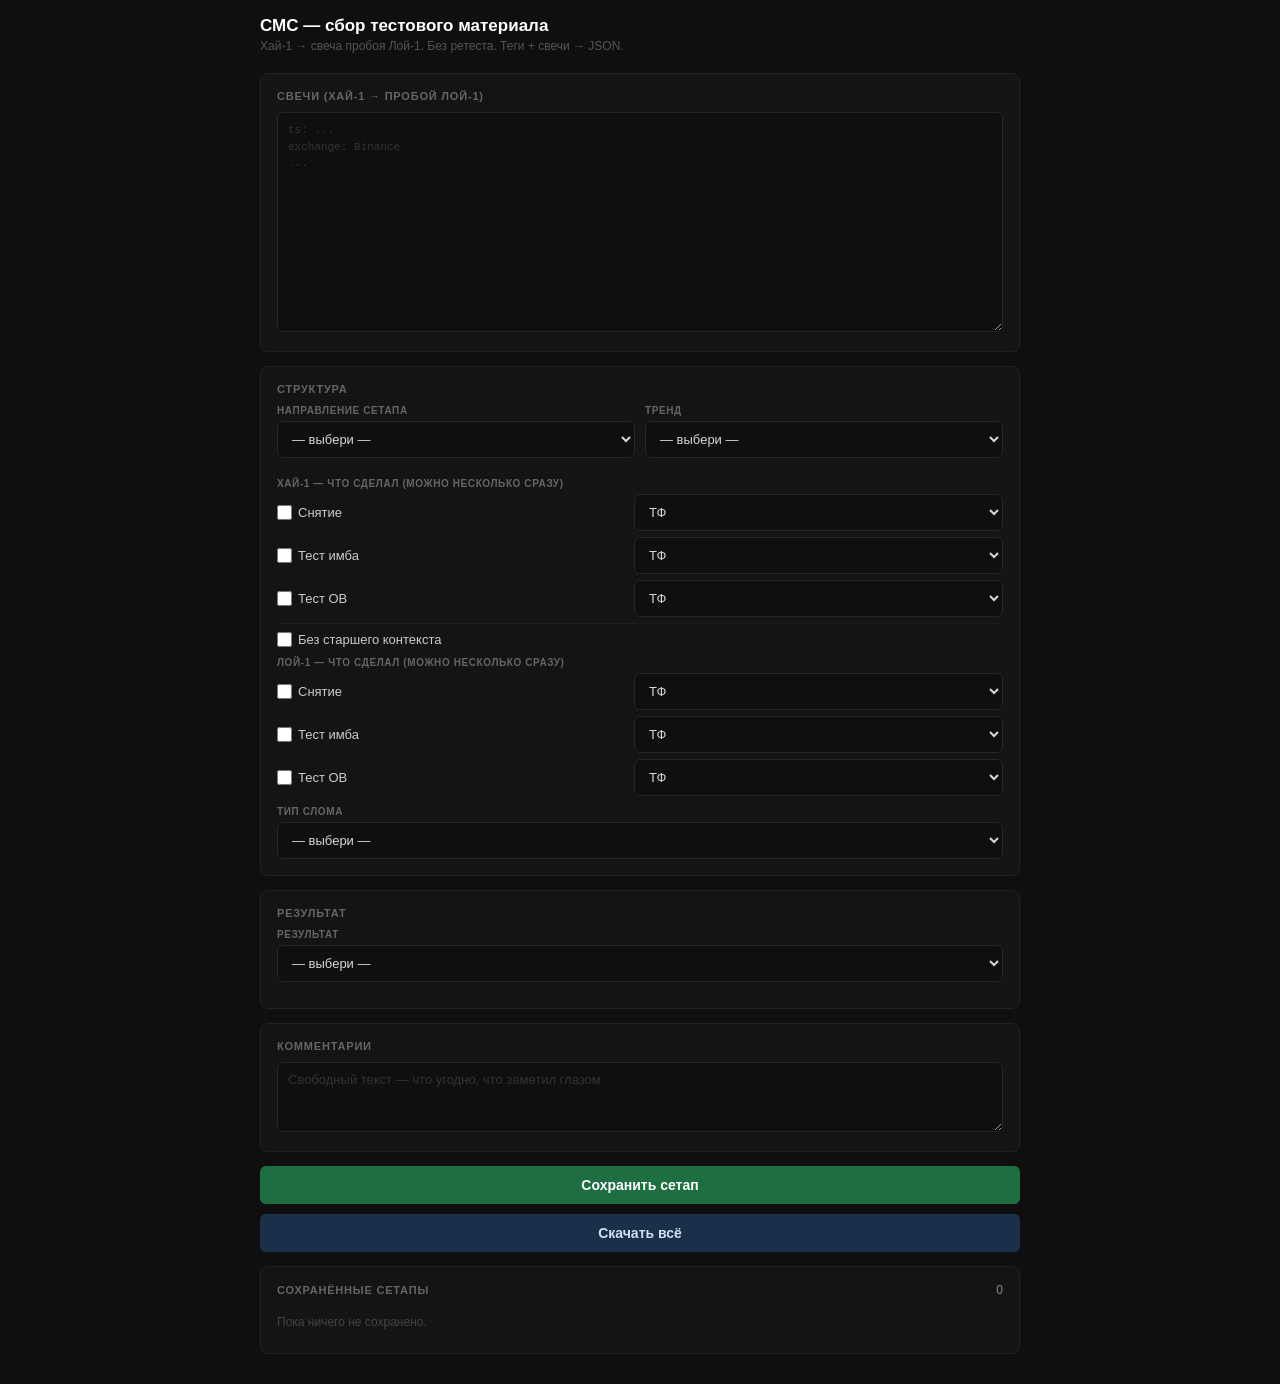
<file: sms-log.html>
<!DOCTYPE html>
<html lang="ru">
<head>
<meta charset="UTF-8">
<meta name="viewport" content="width=device-width, initial-scale=1.0">
<title>СМС — сбор тестового материала</title>
<style>
  * { box-sizing: border-box; margin: 0; padding: 0; }
  body {
    font-family: -apple-system, BlinkMacSystemFont, 'Segoe UI', sans-serif;
    font-size: 14px;
    background: #0f0f0f;
    color: #e0e0e0;
    min-height: 100vh;
    padding: 16px;
  }
  .app { max-width: 760px; margin: 0 auto; }
  h1 { font-size: 17px; font-weight: 600; color: #fff; margin-bottom: 3px; }
  .sub { font-size: 12px; color: #555; margin-bottom: 20px; }

  .card {
    background: #141414;
    border: 1px solid #222;
    border-radius: 8px;
    padding: 16px;
    margin-bottom: 14px;
  }
  .card h2 {
    font-size: 11px;
    font-weight: 700;
    color: #666;
    text-transform: uppercase;
    letter-spacing: 0.8px;
    margin-bottom: 10px;
  }

  label {
    display: block;
    font-size: 10px;
    font-weight: 600;
    color: #666;
    text-transform: uppercase;
    letter-spacing: 0.6px;
    margin-bottom: 5px;
  }

  textarea, select, input[type=number], input[type=text] {
    width: 100%;
    background: #0f0f0f;
    border: 1px solid #262626;
    border-radius: 6px;
    color: #d8d8d8;
    font-size: 13px;
    padding: 9px 10px;
    outline: none;
    transition: border-color 0.15s;
    font-family: inherit;
  }
  textarea:focus, select:focus, input:focus { border-color: #444; }
  textarea::placeholder, input::placeholder { color: #333; }

  #candles {
    height: 220px;
    font-family: 'SF Mono', 'Menlo', monospace;
    font-size: 11px;
    line-height: 1.5;
    resize: vertical;
  }

  .row { display: grid; grid-template-columns: 1fr 1fr; gap: 10px; margin-bottom: 10px; }
  .row:last-child { margin-bottom: 0; }
  @media (max-width: 560px) { .row { grid-template-columns: 1fr; } }

  .field { margin-bottom: 10px; }
  .field:last-child { margin-bottom: 0; }

  #takeFields, #stopFields { display: none; }

  .btn {
    width: 100%;
    padding: 11px;
    border: none;
    border-radius: 6px;
    font-size: 14px;
    font-weight: 600;
    cursor: pointer;
    transition: background 0.15s;
  }
  .btn-save { background: #1d6f42; color: #fff; margin-bottom: 10px; }
  .btn-save:hover { background: #238551; }
  .btn-save:active { background: #165a33; }

  .btn-export { background: #1a2f4a; color: #cfe0f5; }
  .btn-export:hover { background: #223e60; }

  .tagrow { display: flex; align-items: center; gap: 10px; margin-bottom: 6px; }
  .tagrow:last-child { margin-bottom: 0; }
  .tagrow.none-row { padding-top: 8px; margin-top: 4px; border-top: 1px solid #1e1e1e; }
  .tagrow .chk input:disabled { cursor: not-allowed; }
  .tagrow select:disabled { opacity: 0.4; cursor: not-allowed; }
  .tagrow .chk {
    display: flex; align-items: center; gap: 6px;
    font-size: 13px; color: #ccc; text-transform: none;
    font-weight: 400; letter-spacing: normal;
    flex: 1; cursor: pointer; margin-bottom: 0;
  }
  .tagrow .chk input[type=checkbox] { width: 15px; height: 15px; cursor: pointer; accent-color: #1d6f42; }
  .tagrow select { flex: 1; }

  .error {
    background: #1e1010;
    border: 1px solid #4a1a1a;
    border-radius: 6px;
    padding: 10px 12px;
    color: #e0a0a0;
    font-size: 12px;
    margin-bottom: 14px;
    display: none;
  }
  .ok-msg {
    background: #10201a;
    border: 1px solid #1a4a35;
    border-radius: 6px;
    padding: 10px 12px;
    color: #8fd6b5;
    font-size: 12px;
    margin-bottom: 14px;
    display: none;
  }

  .list-header {
    display: flex;
    justify-content: space-between;
    align-items: center;
    margin-bottom: 10px;
  }
  .list-header h2 { margin-bottom: 0; }
  .count { font-size: 12px; color: #888; }

  .setup-list { display: flex; flex-direction: column; gap: 6px; max-height: 220px; overflow-y: auto; }
  .setup-item {
    display: flex;
    justify-content: space-between;
    align-items: center;
    background: #0f0f0f;
    border: 1px solid #1e1e1e;
    border-radius: 5px;
    padding: 7px 10px;
    font-size: 12px;
    color: #aaa;
    gap: 10px;
  }
  .setup-item .info { display: flex; gap: 10px; flex-wrap: wrap; flex: 1; min-width: 0; }
  .setup-item .dir-long  { color: #6fbf8b; }
  .setup-item .dir-short { color: #d18a8a; }
  .setup-item .res-take  { color: #6fbf8b; }
  .setup-item .res-stop  { color: #d18a8a; }
  .item-actions { display: flex; gap: 4px; flex-shrink: 0; }
  .mini-btn {
    background: #1a1a1a; border: 1px solid #262626; border-radius: 4px;
    color: #999; font-size: 12px; padding: 3px 7px; cursor: pointer;
  }
  .mini-btn:hover { background: #222; color: #ccc; }
  .mini-btn-del:hover { background: #3a1a1a; color: #e0a0a0; }
  .empty-hint { font-size: 12px; color: #444; padding: 8px 0; }

  textarea#comment { height: 70px; resize: vertical; }
</style>
</head>
<body>
<div class="app">
  <h1>СМС — сбор тестового материала</h1>
  <div class="sub">Хай-1 → свеча пробоя Лой-1. Без ретеста. Теги + свечи → JSON.</div>

  <div id="errorBox" class="error"></div>
  <div id="okBox" class="ok-msg"></div>

  <div class="card">
    <h2>Свечи (Хай-1 → пробой Лой-1)</h2>
    <textarea id="candles" placeholder="ts: ...&#10;exchange: Binance&#10;..."></textarea>
  </div>

  <div class="card">
    <h2>Структура</h2>
    <div class="row">
      <div class="field">
        <label>Направление сетапа</label>
        <select id="direction">
          <option value="">— выбери —</option>
          <option value="long">LONG</option>
          <option value="short">SHORT</option>
        </select>
      </div>
      <div class="field">
        <label>Тренд</label>
        <select id="trend">
          <option value="">— выбери —</option>
          <option value="long">LONG</option>
          <option value="short">SHORT</option>
        </select>
      </div>
    </div>

    <div class="field">
      <label>Хай-1 — что сделал (можно несколько сразу)</label>
      <div class="tagrow">
        <label class="chk"><input type="checkbox" id="h1_sweep_chk"> Снятие</label>
        <select id="h1_sweep_tf">
          <option value="">ТФ</option>
          <option value="h4">H4</option>
          <option value="d">Д</option>
          <option value="w">Неделя</option>
        </select>
      </div>
      <div class="tagrow">
        <label class="chk"><input type="checkbox" id="h1_imbalance_chk"> Тест имба</label>
        <select id="h1_imbalance_tf">
          <option value="">ТФ</option>
          <option value="h4">H4</option>
          <option value="d">Д</option>
          <option value="w">Неделя</option>
        </select>
      </div>
      <div class="tagrow">
        <label class="chk"><input type="checkbox" id="h1_ob_chk"> Тест ОВ</label>
        <select id="h1_ob_tf">
          <option value="">ТФ</option>
          <option value="h4">H4</option>
          <option value="d">Д</option>
          <option value="w">Неделя</option>
        </select>
      </div>
      <div class="tagrow none-row">
        <label class="chk"><input type="checkbox" id="h1_none_chk" onchange="onH1NoneChange()"> Без старшего контекста</label>
      </div>
    </div>

    <div class="field">
      <label>Лой-1 — что сделал (можно несколько сразу)</label>
      <div class="tagrow">
        <label class="chk"><input type="checkbox" id="l1_sweep_chk"> Снятие</label>
        <select id="l1_sweep_tf">
          <option value="">ТФ</option>
          <option value="m5">M5</option>
          <option value="m15">M15</option>
          <option value="h1">H1</option>
          <option value="h4">H4</option>
          <option value="d">Д</option>
          <option value="w">Неделя</option>
        </select>
      </div>
      <div class="tagrow">
        <label class="chk"><input type="checkbox" id="l1_imbalance_chk"> Тест имба</label>
        <select id="l1_imbalance_tf">
          <option value="">ТФ</option>
          <option value="m5">M5</option>
          <option value="m15">M15</option>
          <option value="h1">H1</option>
          <option value="h4">H4</option>
          <option value="d">Д</option>
          <option value="w">Неделя</option>
        </select>
      </div>
      <div class="tagrow">
        <label class="chk"><input type="checkbox" id="l1_ob_chk"> Тест ОВ</label>
        <select id="l1_ob_tf">
          <option value="">ТФ</option>
          <option value="m5">M5</option>
          <option value="m15">M15</option>
          <option value="h1">H1</option>
          <option value="h4">H4</option>
          <option value="d">Д</option>
          <option value="w">Неделя</option>
        </select>
      </div>
    </div>

    <div class="field">
      <label>Тип слома</label>
      <select id="breakType">
        <option value="">— выбери —</option>
        <option value="micro">Микро-слом</option>
        <option value="standard">Стандартный</option>
        <option value="impulse">Импульсный</option>
      </select>
    </div>
  </div>

  <div class="card">
    <h2>Результат</h2>
    <div class="field">
      <label>Результат</label>
      <select id="result">
        <option value="">— выбери —</option>
        <option value="take">Тейк</option>
        <option value="stop">Стоп</option>
      </select>
    </div>

    <div id="takeFields">
      <div class="row">
        <div class="field">
          <label>Р:Р</label>
          <input type="number" step="0.01" id="rr" placeholder="напр. 2.5">
        </div>
        <div class="field">
          <label>Откат</label>
          <select id="retrace">
            <option value="">— выбери —</option>
            <option value="none">Без отката</option>
            <option value="shallow">Мелкий</option>
            <option value="medium">Средний</option>
            <option value="deep">Глубокий</option>
          </select>
        </div>
      </div>
      <div class="field">
        <label>Цена отката</label>
        <input type="number" step="any" id="retracePrice" placeholder="напр. 63820">
      </div>
    </div>

    <div id="stopFields">
      <div class="field">
        <label>Тип инвалидации</label>
        <select id="invalidationType">
          <option value="">— выбери —</option>
          <option value="structure">Сломанная структура</option>
          <option value="main_high">Основная вершина</option>
        </select>
      </div>
    </div>
  </div>

  <div class="card">
    <h2>Комментарии</h2>
    <textarea id="comment" placeholder="Свободный текст — что угодно, что заметил глазом"></textarea>
  </div>

  <button class="btn btn-save" onclick="saveSetup()">Сохранить сетап</button>
  <button class="btn btn-export" onclick="exportAll()">Скачать всё</button>

  <div class="card" style="margin-top:14px">
    <div class="list-header">
      <h2>Сохранённые сетапы</h2>
      <span class="count" id="countLabel">0</span>
    </div>
    <div id="setupList" class="setup-list"></div>
  </div>
</div>

<script src="js/parser.js"></script>
<script src="sms-log.js"></script>
</body>
</html>
</file>
<file: css/style.css>
* { box-sizing: border-box; margin: 0; padding: 0; }

body {
  font-family: -apple-system, BlinkMacSystemFont, 'Segoe UI', sans-serif;
  font-size: 14px;
  background: #0f0f0f;
  color: #e0e0e0;
  min-height: 100vh;
  padding: 16px;
}

.app { max-width: 860px; margin: 0 auto; }

/* ── Header ── */
.header { margin-bottom: 20px; }
.header h1 { font-size: 17px; font-weight: 600; color: #fff; letter-spacing: 0.3px; }
.header p  { font-size: 12px; color: #555; margin-top: 3px; }

/* ── Input ── */
.input-grid {
  display: grid;
  grid-template-columns: 1fr 1fr;
  gap: 10px;
  margin-bottom: 10px;
}
@media (max-width: 600px) { .input-grid { grid-template-columns: 1fr; } }

.input-block label {
  display: block;
  font-size: 10px;
  font-weight: 600;
  color: #666;
  text-transform: uppercase;
  letter-spacing: 0.8px;
  margin-bottom: 5px;
}
.input-block textarea {
  width: 100%;
  height: 180px;
  background: #141414;
  border: 1px solid #222;
  border-radius: 6px;
  color: #c8c8c8;
  font-family: 'SF Mono', 'Menlo', monospace;
  font-size: 11px;
  line-height: 1.5;
  padding: 10px;
  resize: vertical;
  outline: none;
  transition: border-color 0.15s;
}
.input-block textarea:focus { border-color: #444; }
.input-block textarea::placeholder { color: #2e2e2e; }

/* ── Button ── */
.btn-analyze {
  width: 100%;
  padding: 11px;
  background: #1d6f42;
  color: #fff;
  border: none;
  border-radius: 6px;
  font-size: 14px;
  font-weight: 600;
  cursor: pointer;
  transition: background 0.15s;
  margin-bottom: 18px;
}
.btn-analyze:hover  { background: #238551; }
.btn-analyze:active { background: #165a33; }

/* ── Errors ── */
.errors {
  background: #1e1010;
  border: 1px solid #4a1a1a;
  border-radius: 6px;
  padding: 12px;
  margin-bottom: 16px;
  display: none;
}
.errors.visible { display: block; }
.errors p { color: #e05555; font-size: 12px; line-height: 1.7; }

/* ── Report container ── */
.report { display: none; }
.report.visible { display: block; }

/* ── Cards ── */
.rc {
  background: #141414;
  border: 1px solid #222;
  border-radius: 8px;
  padding: 16px;
  margin-bottom: 10px;
}

/* ── Verdict card ── */
.verdict-card { border-left-width: 3px; }

.score-row {
  display: flex;
  align-items: baseline;
  gap: 16px;
  margin-bottom: 10px;
}
.score-num {
  font-size: 52px;
  font-weight: 800;
  line-height: 1;
  color: #fff;
  letter-spacing: -2px;
}
.score-denom { font-size: 20px; font-weight: 400; color: #444; }

.verdict-label {
  font-size: 20px;
  font-weight: 700;
  line-height: 1.2;
}

.total-bar-track {
  height: 5px;
  background: #222;
  border-radius: 3px;
  margin: 10px 0 12px;
}
.total-bar-fill { height: 5px; border-radius: 3px; }

.meta-row {
  display: flex;
  flex-wrap: wrap;
  gap: 8px;
  align-items: center;
}
.badge {
  font-size: 11px;
  font-weight: 700;
  letter-spacing: 0.5px;
  padding: 3px 8px;
  border-radius: 4px;
}
.badge-long  { background: #0d2e0d; color: #3fb950; border: 1px solid #1e4a1e; }
.badge-short { background: #2e0d0d; color: #e05555; border: 1px solid #4a1e1e; }
.meta-tag {
  font-size: 12px;
  color: #666;
}
.meta-tag b { color: #aaa; }

/* ── CVD row ── */
.badge-cvd-long    { background: #0d2e0d; color: #3fb950; border: 1px solid #1e4a1e; }
.badge-cvd-short   { background: #2e0d0d; color: #e05555; border: 1px solid #4a1e1e; }
.badge-cvd-neutral { background: #1a1a1a; color: #555;    border: 1px solid #2a2a2a; }
.cvd-row {
  display: flex;
  align-items: center;
  gap: 10px;
  margin-top: 8px;
  padding-top: 8px;
  border-top: 1px solid #1e1e1e;
}
.cvd-row-status { font-size: 12px; font-weight: 600; }
.cvd-status-ok      { color: #3fb950; }
.cvd-status-warn    { color: #e05555; }
.cvd-status-neutral { color: #444; }

/* ── Section title ── */
.section-title {
  font-size: 11px;
  font-weight: 700;
  color: #888;
  text-transform: uppercase;
  letter-spacing: 1px;
  margin-bottom: 14px;
}

/* ── Blocks ── */
.block-row { margin-bottom: 14px; }
.block-row:last-child { margin-bottom: 0; }

.block-header {
  display: flex;
  justify-content: space-between;
  align-items: baseline;
  margin-bottom: 5px;
}
.block-name  { font-size: 12px; font-weight: 600; color: #c0c0c0; }
.block-score { font-size: 12px; font-weight: 700; font-variant-numeric: tabular-nums; }

.block-bar-track {
  height: 5px;
  background: #1e1e1e;
  border-radius: 3px;
  margin-bottom: 5px;
}
.block-bar-fill { height: 5px; border-radius: 3px; }

.block-label      { font-size: 13px; color: #aaa; line-height: 1.4; }
.block-comment    { font-size: 13px; color: #b8b8b8; line-height: 1.5; margin-top: 3px; }
.block-disclaimer { font-size: 11px; color: #666; font-style: italic; margin-top: 4px; }

/* ── Conclusion ── */
.conclusion-card { border-left: 3px solid #333; }
.conclusion-text { font-size: 13px; color: #b0b0b0; line-height: 1.75; }

/* ── Flags ── */
.flags-card { }
.flag-item {
  font-size: 12px;
  line-height: 1.6;
  padding: 8px 10px;
  border-radius: 5px;
  margin-bottom: 6px;
}
.flag-item:last-child { margin-bottom: 0; }
.flag-stop { background: #1e0a0a; border: 1px solid #5a1a1a; color: #e05555; }
.flag-red  { background: #1e1500; border: 1px solid #4a3000; color: #d4a017; }

/* ── Expected test ── */
.test-comment { font-size: 13px; color: #aaa; margin-top: 8px; }

/* ── Test Scale Indicator ── */
.test-scale {
  display: flex;
  flex-direction: column;
  gap: 2px;
  margin: 10px 0 4px;
}
.ts-marker {
  font-size: 11px;
  font-weight: 700;
  letter-spacing: 0.1px;
  font-variant-numeric: tabular-nums;
  padding: 4px 0;
}
.ts-inv { color: #3fb950; }
.ts-piv { color: #c0392b; }
.ts-sep {
  height: 1px;
  background: #1c1c1c;
  margin: 3px 0;
}
.ts-zone {
  display: flex;
  justify-content: space-between;
  align-items: center;
  padding: 5px 8px;
  border-radius: 4px;
  font-size: 11px;
  font-weight: 700;
  margin: 1px 0;
}
.ts-zone.inactive { color: #222; }
.ts-zone-range {
  font-size: 10px;
  opacity: 0.85;
  font-variant-numeric: tabular-nums;
  white-space: nowrap;
}

/* ── Metrics grid ── */
.metrics-grid {
  display: grid;
  grid-template-columns: repeat(3, 1fr);
  gap: 8px;
}
@media (max-width: 400px) { .metrics-grid { grid-template-columns: repeat(2, 1fr); } }

.metric-chip {
  background: #0f0f0f;
  border: 1px solid #1e1e1e;
  border-radius: 6px;
  padding: 8px 10px;
}
.metric-chip-label { font-size: 11px; color: #bbb; text-transform: uppercase; letter-spacing: 0.5px; }
.metric-chip-value { font-size: 14px; font-weight: 600; color: #d0d0d0; margin-top: 3px; font-variant-numeric: tabular-nums; }

/* ── Details ── */
.detail-row {
  display: flex;
  justify-content: space-between;
  align-items: center;
  padding: 6px 0;
  border-bottom: 1px solid #1a1a1a;
  gap: 12px;
}
.detail-row:last-child { border-bottom: none; }
.detail-key-group { display: flex; flex-direction: column; gap: 1px; }
.detail-key { font-size: 12px; color: #bbb; white-space: nowrap; }
.detail-subtitle { font-size: 11px; color: #999; letter-spacing: 0.1px; }
.detail-val { font-size: 13px; color: #aaa; text-align: right; font-variant-numeric: tabular-nums; white-space: nowrap; }

/* ── Header top row ── */
.header-top { display: flex; justify-content: space-between; align-items: center; }
.btn-export {
  font-size: 11px; color: #555; background: transparent;
  border: 1px solid #222; border-radius: 5px;
  padding: 4px 10px; cursor: pointer; transition: all 0.15s; white-space: nowrap;
}
.btn-export:hover { color: #888; border-color: #444; }

/* ── Save button (in report) ── */
.btn-save {
  width: 100%; padding: 11px; background: transparent;
  color: #555; border: 1px solid #222; border-radius: 6px;
  font-size: 13px; font-weight: 600; cursor: pointer;
  margin-top: 2px; transition: all 0.15s;
}
.btn-save:hover { border-color: #444; color: #aaa; }

/* ── Save Modal ── */
.modal-overlay {
  display: none; position: fixed; inset: 0;
  background: rgba(0,0,0,0.75); z-index: 100;
  align-items: center; justify-content: center;
}
.modal-overlay.visible { display: flex; }
.modal {
  background: #1a1a1a; border: 1px solid #2a2a2a;
  border-radius: 10px; padding: 20px;
  width: 100%; max-width: 380px; margin: 16px;
}
.modal-title { font-size: 14px; font-weight: 700; color: #e0e0e0; margin-bottom: 16px; }
.modal-field { margin-bottom: 12px; }
.modal-field label {
  display: block; font-size: 10px; font-weight: 600;
  color: #666; text-transform: uppercase; letter-spacing: 0.7px; margin-bottom: 5px;
}
.modal-field select,
.modal-field input[type="text"],
.modal-field textarea {
  width: 100%; background: #0f0f0f; border: 1px solid #2a2a2a;
  border-radius: 6px; color: #c8c8c8; font-size: 13px;
  padding: 8px 10px; outline: none; font-family: inherit;
}
.modal-field select:focus,
.modal-field input:focus,
.modal-field textarea:focus { border-color: #444; }
.modal-field textarea { resize: none; line-height: 1.5; }
.modal-actions { display: flex; gap: 8px; margin-top: 16px; }
.btn-modal-cancel {
  flex: 1; padding: 9px; background: #1e1e1e; color: #888;
  border: 1px solid #2a2a2a; border-radius: 6px;
  font-size: 13px; cursor: pointer; font-family: inherit;
}
.btn-modal-cancel:hover { background: #252525; }
.btn-modal-confirm {
  flex: 2; padding: 9px; background: #1d6f42; color: #fff;
  border: none; border-radius: 6px; font-size: 13px;
  font-weight: 600; cursor: pointer; font-family: inherit;
}
.btn-modal-confirm:hover { background: #238551; }

/* ── OI Zone Distribution ── */
.oi-zone-block { background: #0a0a0a; border-radius: 6px; padding: 8px 10px; margin: 6px 0; }
.oi-zone-title { font-size: 10px; color: #888; text-transform: uppercase; letter-spacing: 0.8px; margin-bottom: 8px; }
.oi-zone-grid  { display: grid; grid-template-columns: 1fr 1fr 1fr; gap: 6px; }
.oi-zone-cell  { text-align: center; }
.oi-zone-cell-label { font-size: 10px; color: #aaa; margin-bottom: 3px; }
.oi-zone-cell-value { font-size: 13px; font-weight: 600; font-variant-numeric: tabular-nums; }
.oi-zone-mini-bar  { height: 3px; background: #1e1e1e; border-radius: 2px; margin-top: 5px; }
.oi-zone-mini-fill { height: 3px; border-radius: 2px; }

/* ── Setups modal ── */
.modal-wide { max-width: 520px; }

.setups-list {
  max-height: 340px;
  overflow-y: auto;
  margin: 0 -4px;
}

.setups-empty {
  font-size: 13px;
  color: #555;
  text-align: center;
  padding: 24px 0;
}

.setup-item {
  display: flex;
  align-items: center;
  justify-content: space-between;
  gap: 12px;
  padding: 8px 4px;
  border-bottom: 1px solid #1e1e1e;
}
.setup-item:last-child { border-bottom: none; }

.setup-item-info { display: flex; flex-direction: column; gap: 3px; flex: 1; min-width: 0; }
.setup-item-dir  { font-size: 11px; font-weight: 700; margin-right: 8px; }
.setup-item-score { font-size: 12px; }
.setup-item-date  { font-size: 11px; color: #555; }

.btn-delete-setup {
  flex-shrink: 0;
  background: transparent;
  border: 1px solid #2a2a2a;
  color: #555;
  border-radius: 4px;
  width: 26px; height: 26px;
  font-size: 12px;
  cursor: pointer;
  transition: all 0.15s;
}
.btn-delete-setup:hover { border-color: #5a1a1a; color: #e05555; background: #1e0a0a; }
.btn-dl-setup {
  flex-shrink: 0;
  background: transparent;
  border: 1px solid #2a2a2a;
  color: #555;
  border-radius: 4px;
  width: 26px; height: 26px;
  font-size: 13px;
  cursor: pointer;
  transition: all 0.15s;
}
.btn-dl-setup:hover { border-color: #1a3a2a; color: #3fb950; background: #0a1e0f; }

.btn-delete-all {
  flex: 1;
  padding: 9px;
  background: transparent;
  color: #e05555;
  border: 1px solid #4a1a1a;
  border-radius: 6px;
  font-size: 13px;
  cursor: pointer;
  font-family: inherit;
  transition: all 0.15s;
}
.btn-delete-all:hover { background: #1e0a0a; }

/* ── Metric chip subtitle + hint ── */
.metric-chip-sub  { font-size: 11px; color: #999; margin-top: 1px; line-height: 1.3; }
.metric-chip-hint { font-size: 11px; color: #999; margin-top: 2px; font-style: italic; }

/* ══════════════════════════════════════════════════════════════
   РАСШИРЕННЫЙ АНАЛИЗ
   ══════════════════════════════════════════════════════════════ */
.ext-section { display: none; }
.ext-section.visible { display: block; margin-top: 20px; }

.ext-divider {
  display: flex;
  align-items: center;
  gap: 12px;
  margin-bottom: 14px;
}
.ext-divider-line { flex: 1; height: 1px; background: #1e1e1e; }
.ext-divider-label {
  font-size: 10px;
  font-weight: 700;
  color: #383838;
  text-transform: uppercase;
  letter-spacing: 1.5px;
  white-space: nowrap;
}

.ext-card {
  background: #111;
  border: 1px solid #1c1c1c;
  border-radius: 8px;
  padding: 14px 16px;
  margin-bottom: 8px;
}
.ext-card-label {
  font-size: 10px;
  font-weight: 700;
  color: #484848;
  text-transform: uppercase;
  letter-spacing: 1px;
  margin-bottom: 10px;
}

/* Trend buttons */
.ext-trend-row { display: flex; gap: 8px; margin-bottom: 8px; }
.ext-trend-btn {
  flex: 1;
  padding: 9px;
  background: #141414;
  border: 1px solid #252525;
  border-radius: 6px;
  color: #484848;
  font-size: 13px;
  font-weight: 700;
  cursor: pointer;
  transition: all 0.15s;
  letter-spacing: 0.5px;
  font-family: inherit;
}
.ext-trend-btn:hover { border-color: #3a3a3a; color: #777; }
.ext-trend-sel-long  { border-color: #1d6f42 !important; color: #3fb950 !important; background: #0a2010 !important; }
.ext-trend-sel-short { border-color: #6f1d1d !important; color: #e05555 !important; background: #200a0a !important; }

.ext-type-trend   { font-size: 13px; font-weight: 700; color: #3fb950; }
.ext-type-counter { font-size: 13px; font-weight: 700; color: #e05555; }
.ext-dir-badge {
  font-size: 11px;
  font-weight: 700;
  padding: 2px 8px;
  border-radius: 4px;
}
.ext-dir-long  { background: #0a2010; color: #3fb950; border: 1px solid #1a4a25; }
.ext-dir-short { background: #200a0a; color: #e05555; border: 1px solid #4a1a1a; }

.ext-counter-banner {
  background: #171000;
  border: 1px solid #3d2200;
  border-radius: 6px;
  color: #d4a017;
  font-size: 13px;
  font-weight: 600;
  padding: 10px 14px;
  margin-top: 10px;
  line-height: 1.5;
}

.ext-trend-details { margin-top: 10px; }
.ext-trend-details summary {
  font-size: 11px;
  color: #555;
  cursor: pointer;
  list-style: none;
  outline: none;
  user-select: none;
  display: flex;
  align-items: center;
  justify-content: space-between;
  transition: color 0.15s;
}
.ext-trend-details summary::-webkit-details-marker { display: none; }
.ext-trend-details summary:hover { color: #888; }
.ext-trend-details summary::after {
  content: '›';
  font-size: 16px;
  font-weight: 400;
  line-height: 1;
  display: inline-block;
  transition: transform 0.15s;
}
.ext-trend-details[open] summary::after { transform: rotate(90deg); }

.ext-sum-long  { color: #3fb950 !important; }
.ext-sum-short { color: #e05555 !important; }
.ext-sum-long:hover  { color: #5fd070 !important; }
.ext-sum-short:hover { color: #f07070 !important; }

.ext-trend-info {
  margin: 10px -16px -14px;
  padding: 20px 18px 22px;
  background: #f0ede8;
  border-top: 1px solid #d8d4ce;
  border-radius: 0 0 8px 8px;
  font-size: 13px;
  color: #2a2a2a;
  line-height: 1.85;
}
.ext-ti-lead {
  margin: 0 0 16px;
  color: #444;
  font-size: 13px;
}
.ext-ti-section { margin-bottom: 14px; }
.ext-ti-section:last-of-type { margin-bottom: 16px; }
.ext-ti-heading {
  font-size: 11px;
  font-weight: 700;
  text-transform: uppercase;
  letter-spacing: 0.8px;
  color: #555;
  margin-bottom: 6px;
}
.ext-ti-list {
  margin: 0;
  padding-left: 18px;
  color: #333;
}
.ext-ti-list li { margin-bottom: 4px; }
.ext-ti-list b { color: #111; }
.ext-trend-img {
  width: 100%;
  border-radius: 6px;
  margin-top: 4px;
  display: block;
  border: 1px solid #c8c4be;
}

/* Fields */
.ext-row { display: grid; grid-template-columns: 1fr 1fr; gap: 10px; }
.ext-field { margin-bottom: 8px; }
.ext-field:last-child { margin-bottom: 0; }
.ext-field-label {
  display: block;
  font-size: 10px;
  font-weight: 600;
  color: #484848;
  text-transform: uppercase;
  letter-spacing: 0.7px;
  margin-bottom: 5px;
}
.ext-select {
  width: 100%;
  background: #0f0f0f;
  border: 1px solid #1e1e1e;
  border-radius: 6px;
  color: #c0c0c0;
  font-size: 13px;
  padding: 8px 10px;
  outline: none;
  font-family: inherit;
  box-sizing: border-box;
}
.ext-select:focus { border-color: #3a3a3a; }
.ext-select:disabled { opacity: 0.4; }

.ext-auto-val {
  background: #0a0a0a;
  border: 1px solid #181818;
  border-radius: 6px;
  padding: 8px 10px;
  font-size: 13px;
  color: #666;
  min-height: 36px;
  display: flex;
  align-items: center;
}

/* MACD */
.ext-macd-row {
  display: grid;
  grid-template-columns: 40px 1fr 1fr;
  gap: 6px;
  align-items: center;
  margin-bottom: 6px;
}
.ext-macd-row:last-child { margin-bottom: 0; }
.ext-macd-tf { font-size: 12px; font-weight: 700; color: #555; }
.ext-macd-opt {
  display: flex;
  align-items: center;
  gap: 6px;
  background: #0f0f0f;
  border: 1px solid #1c1c1c;
  border-radius: 6px;
  padding: 7px 10px;
  cursor: pointer;
  font-size: 12px;
  color: #777;
  transition: border-color 0.15s;
}
.ext-macd-opt:hover { border-color: #2a2a2a; }
.ext-macd-long  input[type=radio] { accent-color: #3fb950; }
.ext-macd-short input[type=radio] { accent-color: #e05555; }
.ext-macd-long:has(input:checked)  { border-color: #1d6f42; color: #3fb950; background: #0a1a0a; }
.ext-macd-short:has(input:checked) { border-color: #6f1d1d; color: #e05555; background: #1a0a0a; }

/* Calc button */
.ext-calc-btn {
  width: 100%;
  padding: 11px;
  background: #141414;
  color: #777;
  border: 1px solid #252525;
  border-radius: 6px;
  font-size: 14px;
  font-weight: 600;
  cursor: pointer;
  transition: all 0.15s;
  margin: 6px 0;
  font-family: inherit;
}
.ext-calc-btn:hover { background: #0e2e1a; color: #3fb950; border-color: #1d6f42; }

/* Result card */
.ext-res-card {
  background: #111;
  border: 1px solid #1c1c1c;
  border-radius: 8px;
  padding: 14px 16px;
  margin-bottom: 8px;
}
.ext-res-header {
  display: flex;
  align-items: center;
  gap: 10px;
  margin-bottom: 10px;
  flex-wrap: wrap;
}
.ext-res-score {
  font-size: 38px;
  font-weight: 800;
  color: #fff;
  letter-spacing: -1px;
  line-height: 1;
}
.ext-verdict-badge {
  font-size: 12px;
  font-weight: 700;
  padding: 4px 10px;
  border-radius: 4px;
  letter-spacing: 0.3px;
}
.ext-verdict-strong { background: #0a2010; color: #3fb950; }
.ext-verdict-ok     { background: #0d2a12; color: #5fc36e; }
.ext-verdict-warn   { background: #201600; color: #d4a017; }
.ext-verdict-stop   { background: #1a0808; color: #e05555; }
.ext-res-type { font-size: 11px; color: #3a3a3a; margin-left: auto; }

.ext-res-summary {
  font-size: 13px;
  color: #aaa;
  line-height: 1.75;
  margin-bottom: 10px;
}

.ext-res-stops { margin-bottom: 6px; }
.ext-res-reds  { margin-bottom: 6px; }
.ext-flag-stop {
  font-size: 12px;
  padding: 6px 10px;
  border-radius: 5px;
  margin-bottom: 5px;
  background: #1a0808;
  border: 1px solid #4a1414;
  color: #e05555;
}
.ext-flag-red {
  font-size: 12px;
  padding: 6px 10px;
  border-radius: 5px;
  margin-bottom: 5px;
  background: #181200;
  border: 1px solid #3d2c00;
  color: #d4a017;
}

.ext-res-details ul {
  list-style: none;
  padding: 0;
  margin: 6px 0 0;
}
.ext-res-details li {
  font-size: 11px;
  color: #484848;
  padding: 2px 0;
}

.ext-res-auto {
  display: flex;
  flex-wrap: wrap;
  gap: 14px;
  margin-top: 10px;
  padding-top: 10px;
  border-top: 1px solid #181818;
  font-size: 11px;
  color: #484848;
}
.ext-res-auto b { color: #777; }

/* Golden */
.ext-golden {
  background: #141000;
  border: 1px solid #3a2c00;
  border-radius: 6px;
  padding: 10px 12px;
  margin-bottom: 10px;
}
.ext-golden-badge   { font-size: 12px; font-weight: 700; color: #d4a017; margin-bottom: 4px; }
.ext-golden-type    { font-size: 12px; font-weight: 700; color: #b89000; margin-bottom: 4px; }
.ext-golden-comment { font-size: 12px; color: #886800; line-height: 1.6; }

/* Combined conclusion */
.ext-combined-card {
  background: #111;
  border: 1px solid #2a2a2a;
  border-top: 2px solid #2ea043;
  border-radius: 8px;
  padding: 16px 18px 18px;
  margin-top: 4px;
  margin-bottom: 8px;
}
.ext-combined-label {
  font-size: 10px;
  font-weight: 700;
  color: #3fb950;
  text-transform: uppercase;
  letter-spacing: 1.5px;
  margin-bottom: 10px;
}
.ext-combined-text {
  font-size: 14px;
  color: #c8c8c8;
  font-weight: 500;
  line-height: 1.75;
}

/* Auto value badges */
.ext-badge-stop { color: #e05555; }
.ext-badge-warn { color: #d4a017; }
.ext-badge-ok   { color: #888; }
</file>
